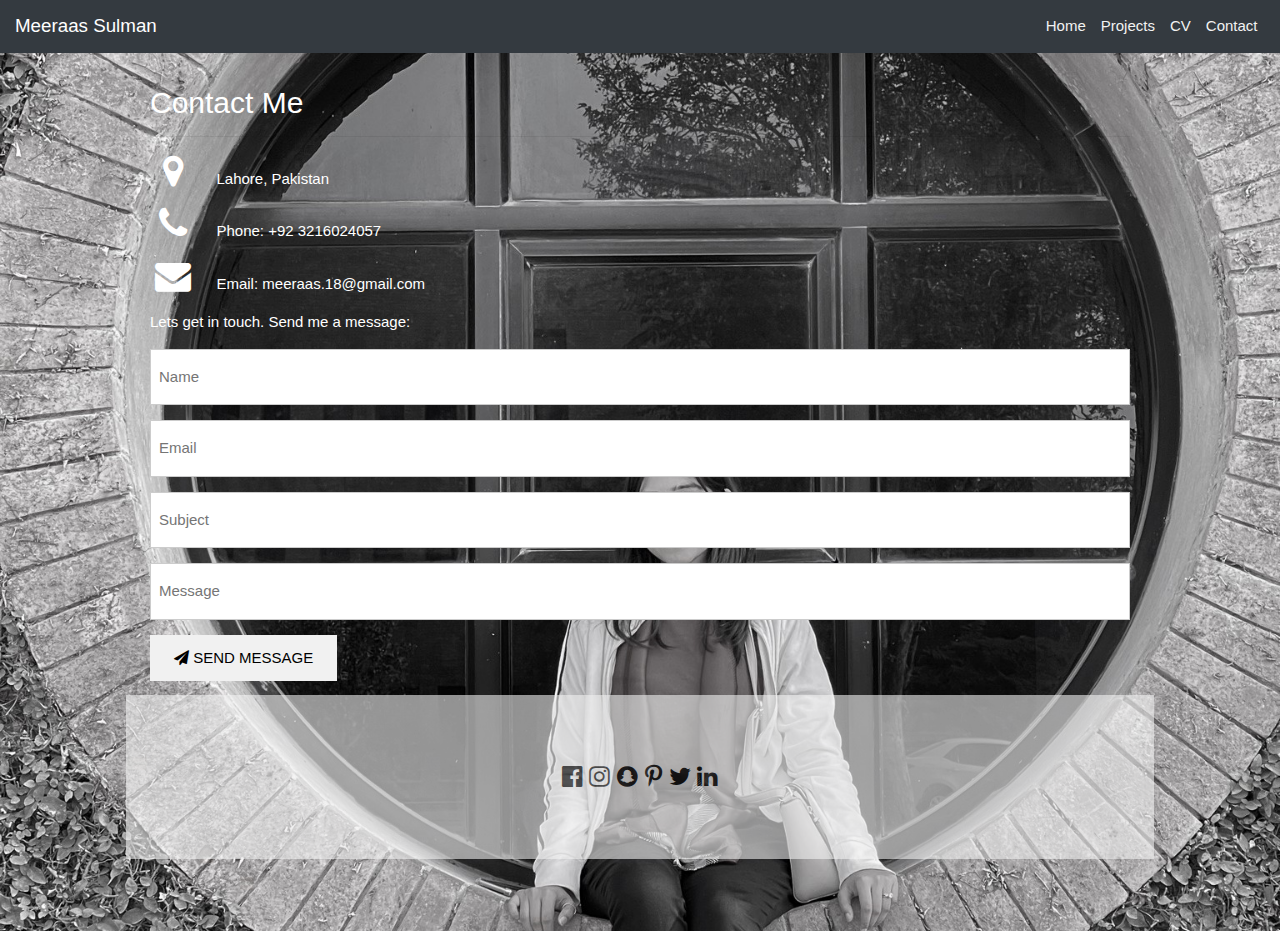
<file: Contact.html>
<!DOCTYPE html>
<html>
<head>
<title>Contact me</title>
<meta charset="UTF-8">
<meta name="viewport" content="width=device-width, initial-scale=1">
<link rel="stylesheet" href="https://www.w3schools.com/w3css/4/w3.css">
<link rel="stylesheet" href="https://fonts.googleapis.com/css?family=Montserrat">
<link rel="stylesheet" href="https://cdnjs.cloudflare.com/ajax/libs/font-awesome/4.7.0/css/font-awesome.min.css">
<link rel="stylesheet" href="https://stackpath.bootstrapcdn.com/bootstrap/4.5.2/css/bootstrap.min.css">
<link rel="stylesheet" href="stylesheet.css">
</head>


<style>
body {
  background: url('Me.png') no-repeat center center fixed ;
  background-size: cover;
}
</style>

<body>
  <nav class="navbar navbar-expand-lg navbar-dark bg-dark">
    <a class="navbar-brand" href="#">Meeraas Sulman</a>
    <button class="navbar-toggler" type="button" data-toggle="collapse" data-target="#navbarNav" aria-controls="navbarNav" aria-expanded="false" aria-label="Toggle navigation">
        <span class="navbar-toggler-icon"></span>
    </button>
    <div class="collapse navbar-collapse" id="navbarNav">
        <ul class="navbar-nav ml-auto">
            <li class="nav-item active">
                <a class="nav-link" href="index.html">Home <span class="sr-only">(current)</span></a>
            </li>
            <li class="nav-item">
                <a class="nav-link" href="Projects.html">Projects</a>
            </li>
            <li class="nav-item">
                <a class="nav-link" href="CV PAGE.html" >CV</a>
            </li>
            <li class="nav-item">
                <a class="nav-link" href="Contact.html">Contact</a>
            </li>
        </ul>
    </div>
</nav>
<div class="w3-padding-32 w3-content w3-text-white" id="contact" style="margin-bottom:64px">
    <h2>Contact Me</h2>
    <hr class="w3-opacity">

    <div class="w3-section">
      <p><i class="fa fa-map-marker fa-fw w3-xxlarge w3-margin-right"></i> Lahore, Pakistan</p>
      <p><i class="fa fa-phone fa-fw w3-xxlarge w3-margin-right"></i> Phone: +92 3216024057</p>
      <p><i class="fa fa-envelope fa-fw w3-xxlarge w3-margin-right"> </i> Email: meeraas.18@gmail.com</p>
    </div>

    <p>Lets get in touch. Send me a message:</p>
    <form action="/action_page.php" target="_blank">
      <p><input class="w3-input w3-padding-16 w3-border" type="text" placeholder="Name" required name="Name"></p>
      <p><input class="w3-input w3-padding-16 w3-border" type="text" placeholder="Email" required name="Email"></p>
      <p><input class="w3-input w3-padding-16 w3-border" type="text" placeholder="Subject" required name="Subject"></p>
      <p><input class="w3-input w3-padding-16 w3-border" type="text" placeholder="Message" required name="Message"></p>
      <p>
        <button class="w3-button w3-light-grey w3-padding-large" type="submit">
          <i class="fa fa-paper-plane"></i> SEND MESSAGE
        </button>
      </p>
    </form>

    <br>
    

      <!-- Footer -->
  <footer class="w3-container w3-padding-64 w3-light-grey w3-center w3-opacity w3-xlarge" style="margin:-24px">
    <i class="fa fa-facebook-official w3-hover-opacity"></i>
    <i class="fa fa-instagram w3-hover-opacity"></i>
    <i class="fa fa-snapchat w3-hover-opacity"></i>
    <i class="fa fa-pinterest-p w3-hover-opacity"></i>
    <i class="fa fa-twitter w3-hover-opacity"></i>
    <i class="fa fa-linkedin w3-hover-opacity"></i>
    
  </footer>

</body>
</html>
</file>
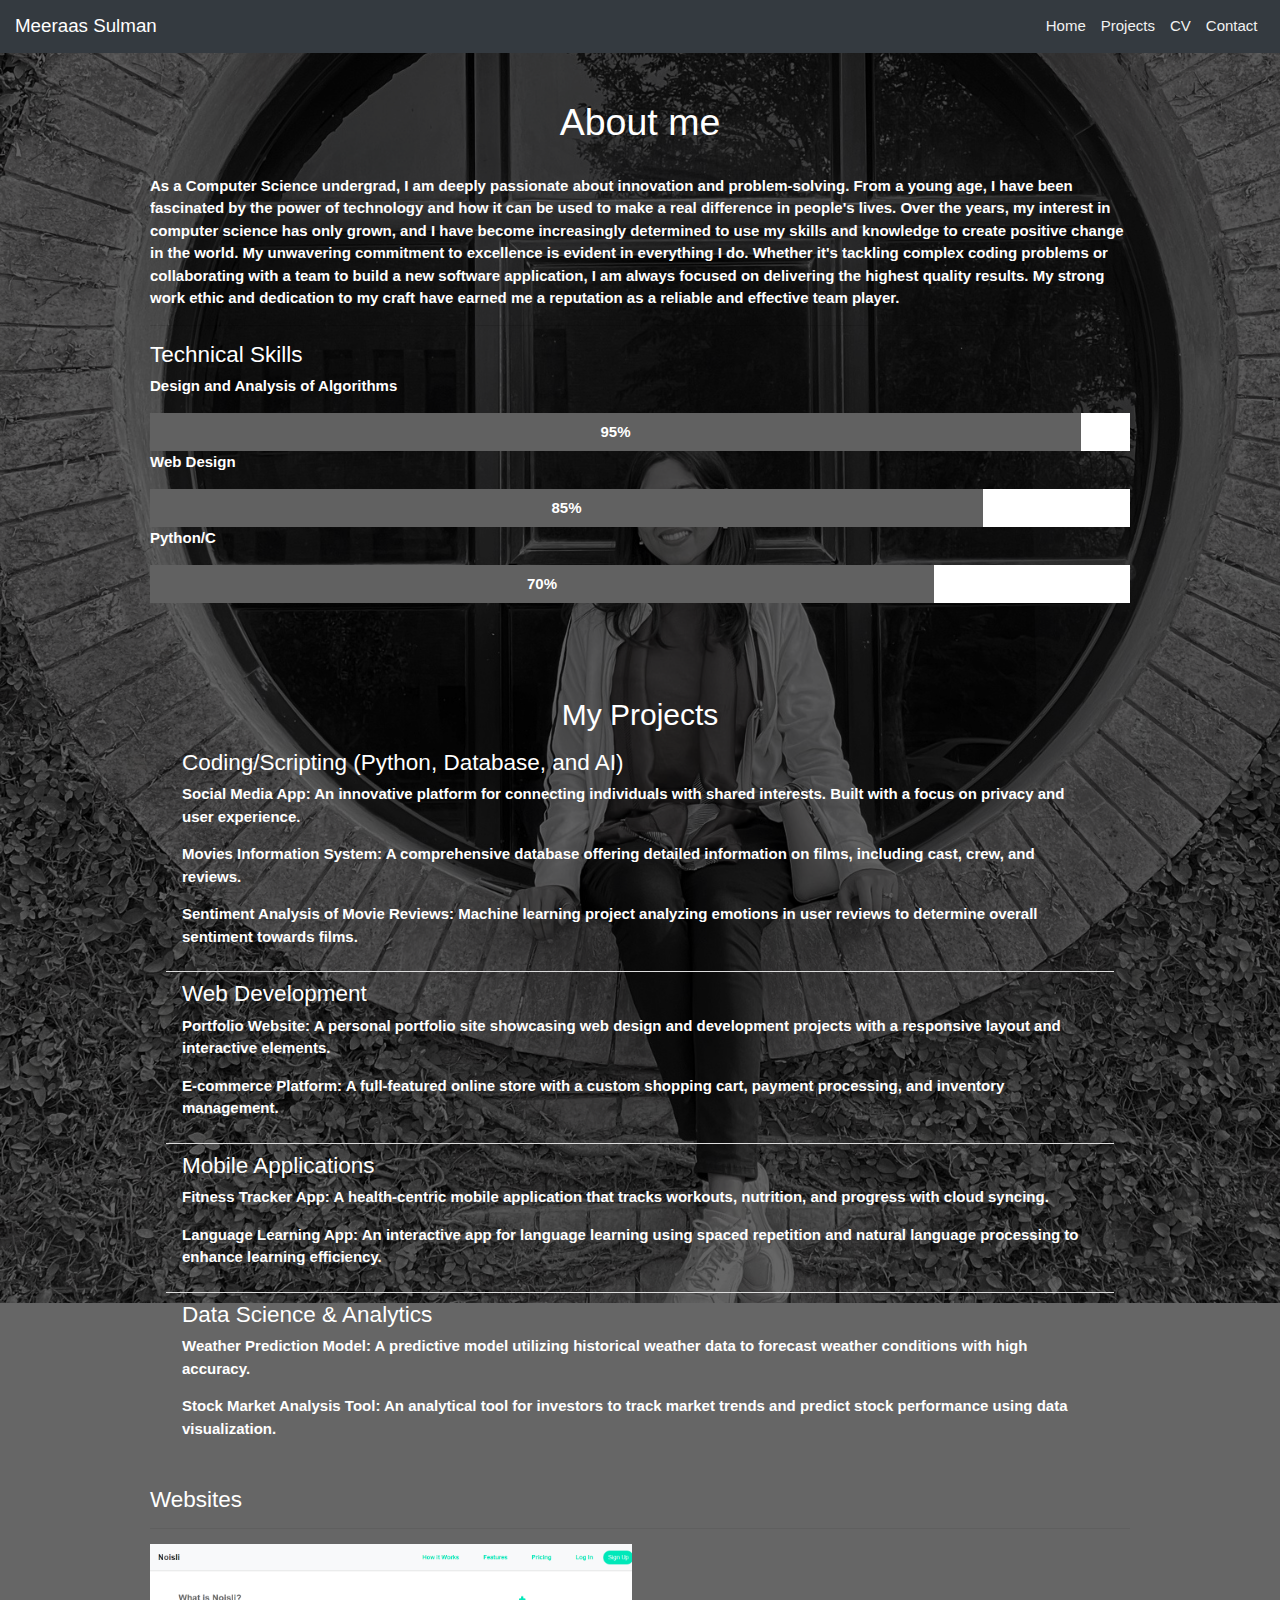
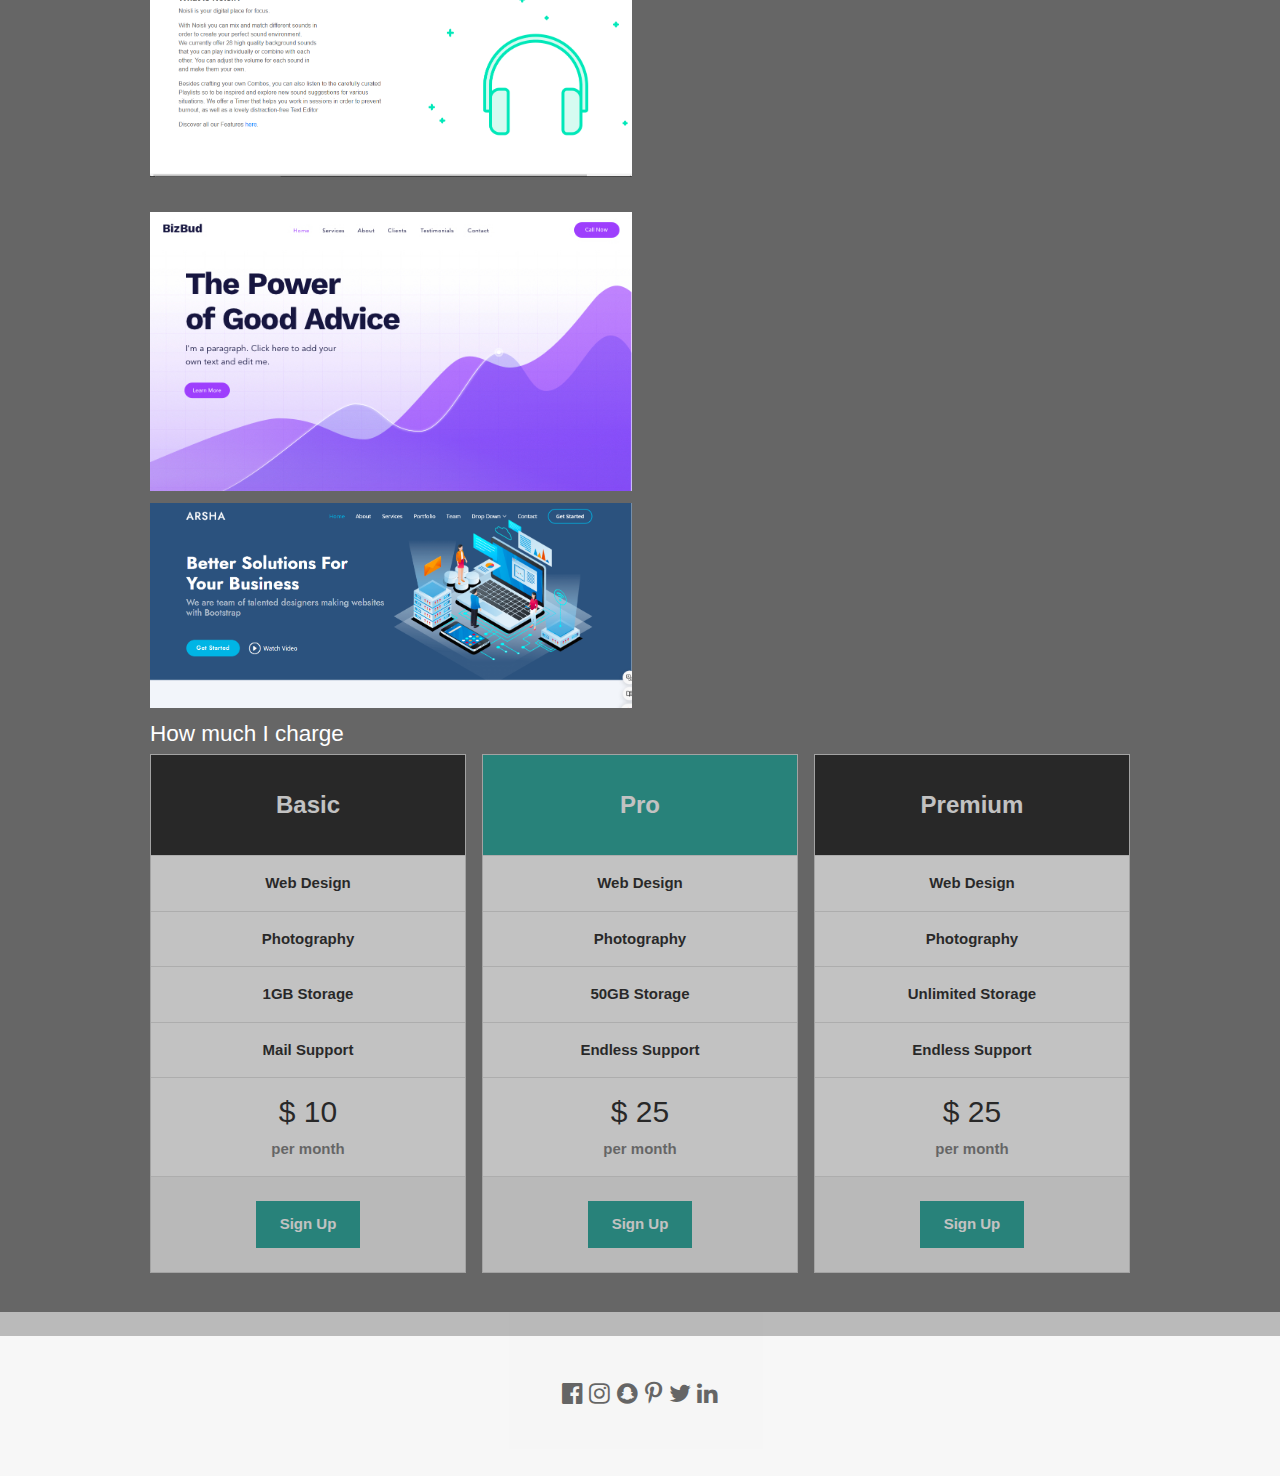
<file: Projects.html>
<!DOCTYPE html>
<html>
<head>
<title>My Projects</title>
<meta charset="UTF-8">
<meta name="viewport" content="width=device-width, initial-scale=1">
<link rel="stylesheet" href="https://www.w3schools.com/w3css/4/w3.css">
<link rel="stylesheet" href="https://fonts.googleapis.com/css?family=Montserrat">
<link rel="stylesheet" href="https://cdnjs.cloudflare.com/ajax/libs/font-awesome/4.7.0/css/font-awesome.min.css">
<link rel="stylesheet" href="https://stackpath.bootstrapcdn.com/bootstrap/4.5.2/css/bootstrap.min.css">
<link rel="stylesheet" href="stylesheet.css">
</head>

<style>
  body {
      background: url('Me.png') no-repeat center center fixed ;
      background-size: cover;
      
      
  }
  /* Add this style in your stylesheet.css or within a <style> tag in your head section */
.text-element {
    text-shadow: 2px 2px 4px #000000; /* Adds shadow to text */
}

.text-container {
    background-color: rgba(0, 0, 0, 0.6); /* Semi-transparent background for containers */
    color: white; /* Light colored text */
    padding: 15px; /* Some padding to ensure text doesn't touch the edges */
}

#portfolio {
    font-weight: bold; /* Bolder text */
}

  </style>

<body>

  <nav class="navbar navbar-expand-lg navbar-dark bg-dark">
    <a class="navbar-brand" href="#">Meeraas Sulman</a>
    <button class="navbar-toggler" type="button" data-toggle="collapse" data-target="#navbarNav" aria-controls="navbarNav" aria-expanded="false" aria-label="Toggle navigation">
        <span class="navbar-toggler-icon"></span>
    </button>
    <div class="collapse navbar-collapse" id="navbarNav">
        <ul class="navbar-nav ml-auto">
            <li class="nav-item active">
                <a class="nav-link" href="index.html">Home <span class="sr-only">(current)</span></a>
            </li>
            <li class="nav-item">
                <a class="nav-link" href="Projects.html">Projects</a>
            </li>
            <li class="nav-item">
                <a class="nav-link" href="CV PAGE.html" >CV</a>
            </li>
            <li class="nav-item">
                <a class="nav-link" href="Contact.html">Contact</a>
            </li>
        </ul>
    </div>
</nav>
<div class="text-container">
<div class="w3-padding-32 w3-content" id="portfolio">
  <h1 class="w3-hover-text-black w3-center">About me</h1>
  <br>
  <p>As a Computer Science undergrad, I am deeply passionate about innovation and problem-solving. From a young age, I have been fascinated by the power of technology and how it can be used to make a real difference in people's lives. Over the years, my interest in computer science has only grown, and I have become increasingly determined to use my skills and knowledge to create positive change in the world.
    My unwavering commitment to excellence is evident in everything I do. Whether it's tackling complex coding problems or collaborating with a team to build a new software application, I am always focused on delivering the highest quality results. My strong work ethic and dedication to my craft have earned me a reputation as a reliable and effective team player.
  </p>
  <hr>

  
  <h4>Technical Skills</h4>
  <!-- Progress bars / Skills -->
  <p>Design and Analysis of Algorithms</p>
  <div class="w3-white">
    <div class="w3-container w3-dark-grey w3-padding w3-center" style="width:95%">95%</div>
  </div>
  <p >Web Design</p>
  <div class="w3-white">
    <div class="w3-container w3-dark-grey w3-padding w3-center" style="width:85%">85%</div>
  </div>
  <p>Python/C</p>
  <div class="w3-white">
    <div class="w3-container w3-dark-grey w3-padding w3-center" style="width:80%">70%</div>
  </div>
</div>
</div>
  
<div class="text-container">
  <div class="w3-padding-32 w3-content" id="portfolio">
    <div class="w3-container">
      <h2 class="w3-hover-text-white w3-center">My Projects</h2>
    
      <ul class="w3-ul">
        <li>
          <h4>Coding/Scripting (Python, Database, and AI)</h4>
          <p>
            <strong>Social Media App:</strong> An innovative platform for connecting individuals with shared interests. Built with a focus on privacy and user experience.
          </p>
          <p>
            <strong>Movies Information System:</strong> A comprehensive database offering detailed information on films, including cast, crew, and reviews.
          </p>
          <p>
            <strong>Sentiment Analysis of Movie Reviews:</strong> Machine learning project analyzing emotions in user reviews to determine overall sentiment towards films.
          </p>
        </li>
        <li>
          <h4>Web Development</h4>
          <p>
            <strong>Portfolio Website:</strong> A personal portfolio site showcasing web design and development projects with a responsive layout and interactive elements.
          </p>
          <p>
            <strong>E-commerce Platform:</strong> A full-featured online store with a custom shopping cart, payment processing, and inventory management.
          </p>
        </li>
        <li>
          <h4>Mobile Applications</h4>
          <p>
            <strong>Fitness Tracker App:</strong> A health-centric mobile application that tracks workouts, nutrition, and progress with cloud syncing.
          </p>
          <p>
            <strong>Language Learning App:</strong> An interactive app for language learning using spaced repetition and natural language processing to enhance learning efficiency.
          </p>
        </li>
        <li>
          <h4>Data Science & Analytics</h4>
          <p>
            <strong>Weather Prediction Model:</strong> A predictive model utilizing historical weather data to forecast weather conditions with high accuracy.
          </p>
          <p>
            <strong>Stock Market Analysis Tool:</strong> An analytical tool for investors to track market trends and predict stock performance using data visualization.
          </p>
        </li>
      </ul>
    </div>
    
    
    <br>
    <h4>Websites</h4>
    <hr class="w3-opacity">

    <div class="w3-row-padding" style="margin:0 -16px">
      <div class="w3-half">
  
        <img src="proj1.png" style="width:100%">
        <br>
        <br>
        <img src="proj2.png" style="width:100%">
        <br>
        <img src="proj3.png" style="width:100%">
      </div>

    </div>
    <h4>How much I charge</h4>
    <!-- Pricing Tables -->
    <div class="w3-row-padding" style="margin:0 -16px">
      <div class="w3-third w3-margin-bottom">
        <ul class="w3-ul w3-border w3-white w3-center w3-opacity w3-hover-opacity-off">
          <li class="w3-black w3-xlarge w3-padding-32">Basic</li>
          <li class="w3-padding-16">Web Design</li>
          <li class="w3-padding-16">Photography</li>
          <li class="w3-padding-16">1GB Storage</li>
          <li class="w3-padding-16">Mail Support</li>
          <li class="w3-padding-16">
            <h2>$ 10</h2>
            <span class="w3-opacity">per month</span>
          </li>
          <li class="w3-light-grey w3-padding-24">
            <button class="w3-button w3-teal w3-padding-large w3-hover-black">Sign Up</button>
          </li>
        </ul>
      </div>
      
      <div class="w3-third w3-margin-bottom">
        <ul class="w3-ul w3-border w3-white w3-center w3-opacity w3-hover-opacity-off">
          <li class="w3-teal w3-xlarge w3-padding-32">Pro</li>
          <li class="w3-padding-16">Web Design</li>
          <li class="w3-padding-16">Photography</li>
          <li class="w3-padding-16">50GB Storage</li>
          <li class="w3-padding-16">Endless Support</li>
          <li class="w3-padding-16">
            <h2>$ 25</h2>
            <span class="w3-opacity">per month</span>
          </li>
          <li class="w3-light-grey w3-padding-24">
            <button class="w3-button w3-teal w3-padding-large w3-hover-black">Sign Up</button>
          </li>
        </ul>
      </div>
      
      <div class="w3-third">
        <ul class="w3-ul w3-border w3-white w3-center w3-opacity w3-hover-opacity-off">
          <li class="w3-black w3-xlarge w3-padding-32">Premium</li>
          <li class="w3-padding-16">Web Design</li>
          <li class="w3-padding-16">Photography</li>
          <li class="w3-padding-16">Unlimited Storage</li>
          <li class="w3-padding-16">Endless Support</li>
          <li class="w3-padding-16">
            <h2>$ 25</h2>
            <span class="w3-opacity">per month</span>
          </li>
          <li class="w3-light-grey w3-padding-24">
            <button class="w3-button w3-teal w3-padding-large w3-hover-black">Sign Up</button>
          </li>
        </ul>
      </div>
    </div>
  </div>

</div>  
    
  <!-- Footer -->
  <footer class="w3-container w3-padding-64 w3-light-grey w3-center w3-opacity w3-xlarge" style="margin:-24px">
    <i class="fa fa-facebook-official w3-hover-opacity"></i>
    <i class="fa fa-instagram w3-hover-opacity"></i>
    <i class="fa fa-snapchat w3-hover-opacity"></i>
    <i class="fa fa-pinterest-p w3-hover-opacity"></i>
    <i class="fa fa-twitter w3-hover-opacity"></i>
    <i class="fa fa-linkedin w3-hover-opacity"></i>
    
  </footer>

  
  


</body>
</html>
</file>
<file: stylesheet.css>
<style>
body, h1,h2,h3,h4,h5,h6 {font-family: "Montserrat", sans-serif}
.w3-row-padding img {margin-bottom: 12px}
.bgimg {
  background-position: center;
  background-repeat: no-repeat;
  background-size: cover;
  background-image: url('itme.png');
  min-height: 100%;
}

.navbar {
  background-color: #333; /* Dark shade for navbar background */
}

.nav-link {
  color: #f2f2f2 !important; /* Light color for nav items */
}

.nav-link:hover {
  color: #ffffff !important; /* Slightly different shade on hover */
}
</style>
</file>
